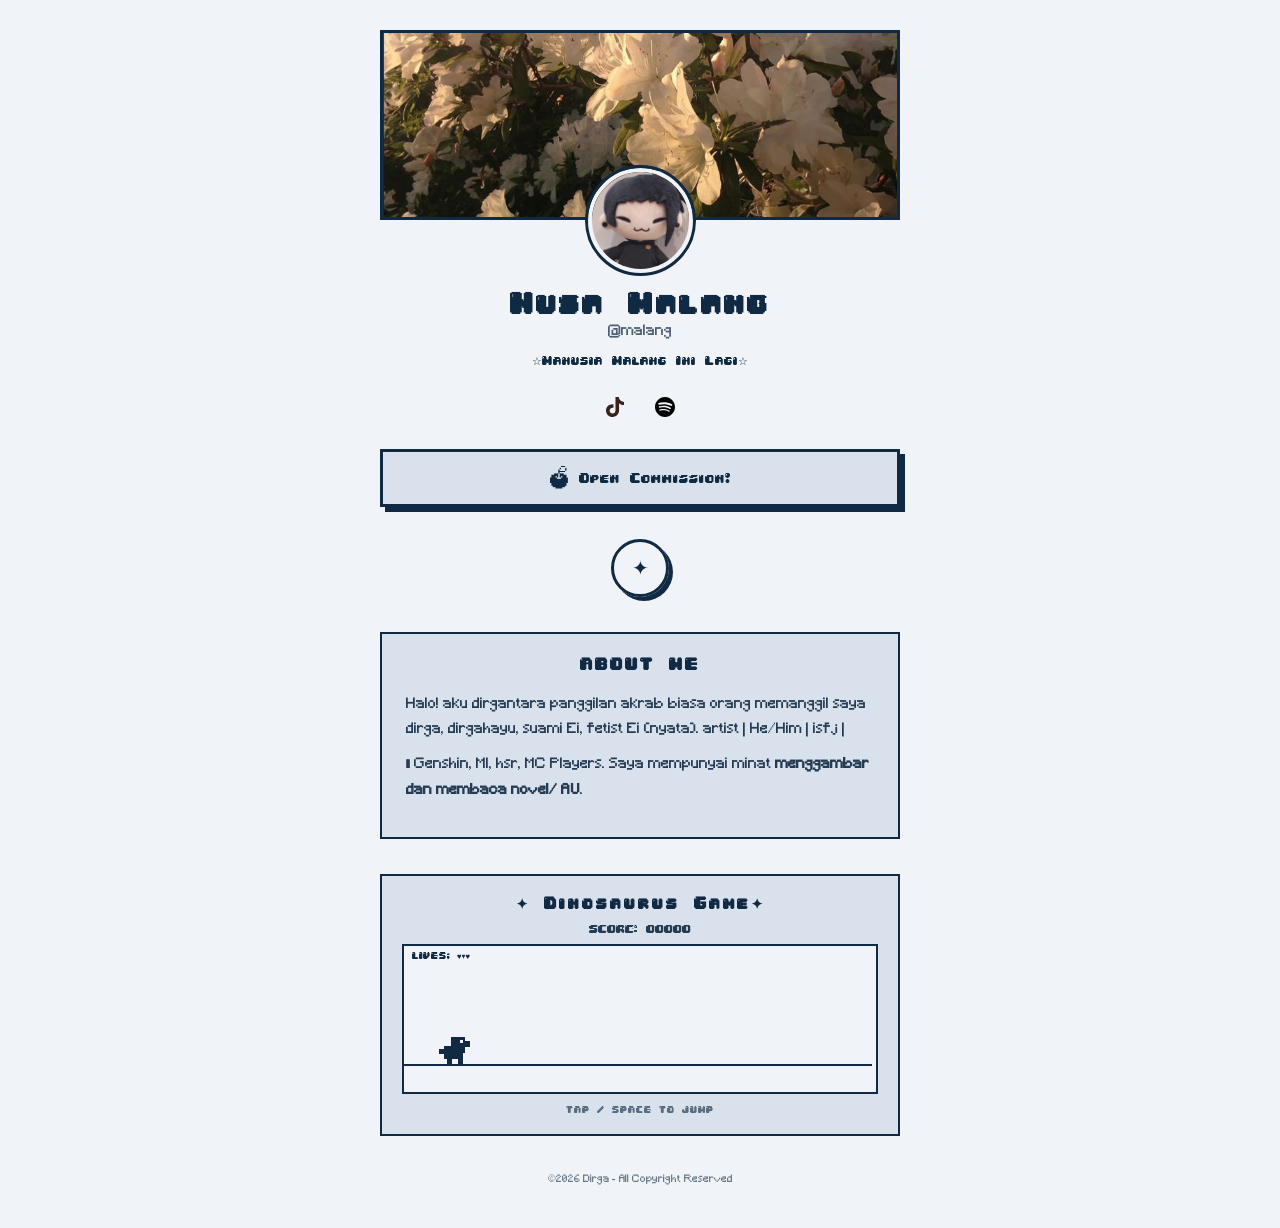
<file: index.html>
<!DOCTYPE html>
<html lang="en">
<head>
    <meta charset="UTF-8">
    <meta name="viewport" content="width=device-width, initial-scale=1.0">

    <title>Anusa — Bio</title>
    <meta name="description" content="Nusa paling ganteng sedunia">

    <link rel="icon" href="assets/images/profile.jpeg">
    <link rel="stylesheet" href="style.css">
</head>

<body>

    <main class="bio-container">

        <section class="hero">

            <img
                src="assets/images/banner.jpeg"
                alt="Nusa banner"
                class="banner"
            >

            <img
                src="assets/images/profile.jpeg"
                alt="Nusa profile"
                class="profile"
            >

            <h1>Nusa Malang</h1>

            <p class="username">@malang</p>

            <p class="quote">☆Manusia Malang Ini Lagi☆</p>

        </section>

        
        <nav class="socials" aria-label="Social media">

            <a
                data-dirga-link="tiktok"
                href="https://tiktok.com/@nussamalaang"
                target="_blank"
                rel="noopener noreferrer"
                aria-label="TikTok"
            >
                <img src="assets/icons/tiktok.svg" alt="">
            </a>

            <a
                data-dirga-link="spotify"
                href="https://open.spotify.com/user/316rilkyrspbyagi56mxeqeu3pcu?si=RGmqEx5ITJW8F1gDgKMZcQ&utm_source=copy-link&sci=spotify%3Acard-config%3A6gmQaOp8JQ4AXa157dmAab"
                target="_blank"
                rel="noopener noreferrer"
                aria-label="Spotify"
            >
                <img src="assets/icons/Spotify.svg" alt="">
            </a>

        </nav>

        
        <section class="business-buttons" data-dirga-placement="home">

            <a
                data-dirga-link="open-commission"
                href="bisnis.html"
                class="business-button"
                target="_blank"
                rel="noopener noreferrer"
                aria-label="My Business"
            >

                <span class="business-icon">a</span>

                <span class="business-normal">
                    Open Commission!
                </span>

                <span class="business-hover">
                    Thank U!
                </span>

            </a>

        </section>

        
        <section class="emoji-rain-section">

            <button
                class="emoji-rain-button"
                type="button"
                aria-label="Make it rain"
            >
                <span>✦</span>
            </button>

        </section>

        
        <section class="about">

            <h2>ABOUT ME</h2>

            <p>
                Halo! aku dirgantara panggilan akrab  biasa orang memanggil saya dirga, dirgahayu, suami Ei, fetist Ei (nyata). artist | He/Him | isfj |
            </p>

            <p>
                𝅚𝅛  Genshin, Ml, hsr, MC Players. Saya mempunyai minat
                <strong>menggambar dan membaca novel/ AU</strong>.
            </p>

        </section>

        
        <section class="pixel-game">

            <h2>✦ Dinosaurus Game✦</h2>

            <div class="game-score">
                SCORE: <span id="gameScore">00000</span>
            </div>

            <canvas id="dinoGame"></canvas>

            <p class="game-hint">
                TAP / SPACE TO JUMP
            </p>

        </section>

        
        <footer>

             ©2026 Dirga -
            All Copyright Reserved 

        </footer>

    </main>

    <script src="script.js"></script>
    <script src="links.js?v=4" defer></script>

</body>
</html>
</file>
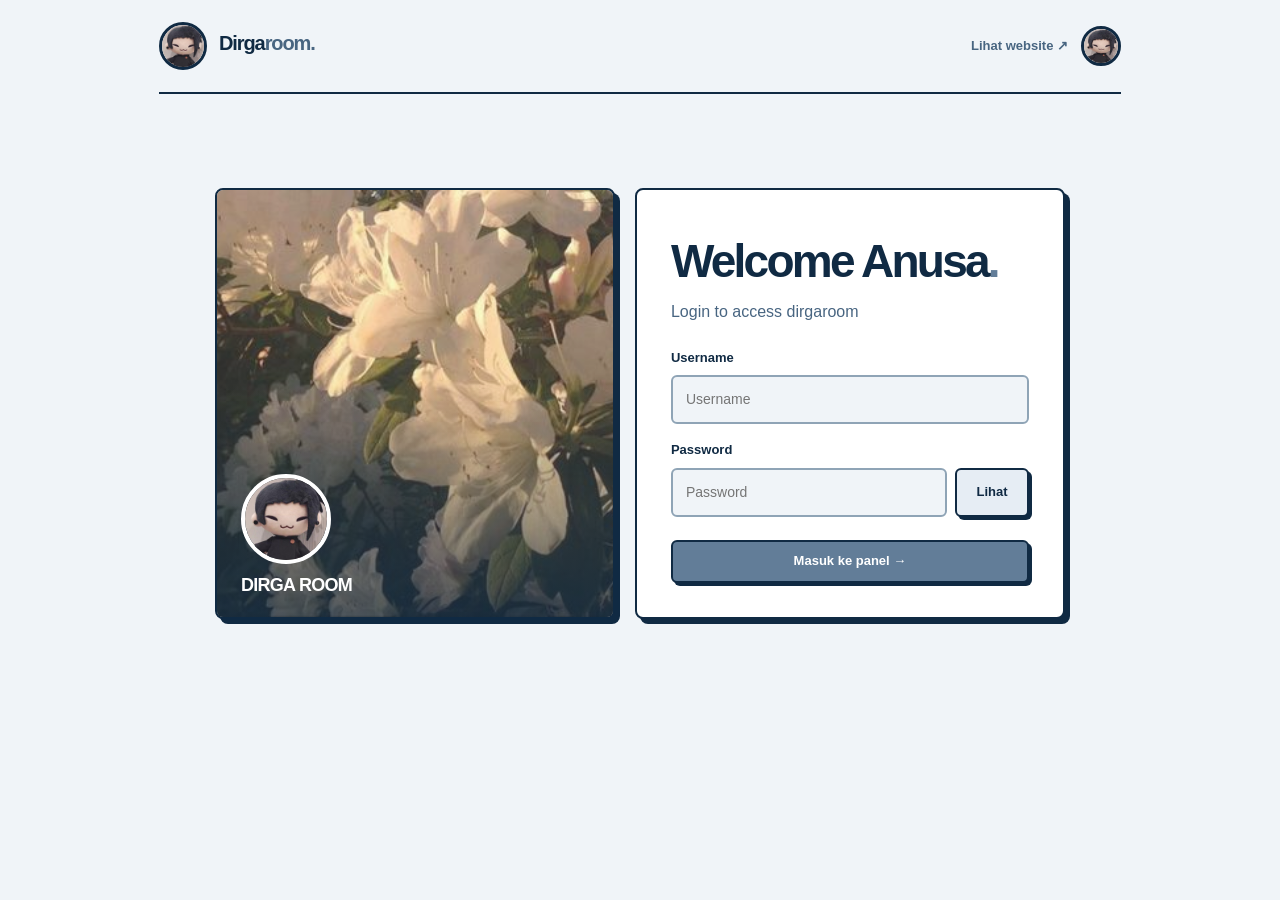
<file: Ddosdirgaroom/index.html>
<!DOCTYPE html>
<html lang="id">
<head>
  <meta charset="UTF-8">
  <meta name="viewport" content="width=device-width, initial-scale=1">
  <meta name="robots" content="noindex, nofollow, noarchive">
  <meta name="referrer" content="no-referrer">
  <meta name="theme-color" content="#f0f4f8">
  <title>Dirga Room</title>
  <link rel="icon" type="image/jpeg" href="/assets/images/profile.jpeg">
  <link rel="stylesheet" href="/Ddosdirgaroom/room.css?v=4">
  <script src="/Ddosdirgaroom/room.js?v=4" defer></script>
</head>
<body>
  <div class="site-shell">
    <header class="top">
      <a class="brand" href="/" aria-label="Kembali ke website Dirga">
        <img class="mark" src="/assets/images/profile.jpeg" alt="">
        <span class="brand-title">
          <strong>Dirga<span class="brand-accent">room.</span></strong>
          <small> </small>
        </span>
      </a>
      <div class="topright">
        <a class="toplink" href="/" target="_blank" rel="noopener noreferrer">Lihat website ↗</a>
        <button id="logout" class="secondary" type="button" hidden>Keluar</button>
        <img id="accountAvatar" src="/assets/images/profile.jpeg" alt="Profil Dirga">
      </div>
    </header>

    <main class="shell">
      <section id="login" class="login">
        <div class="login-visual" aria-hidden="true">
          <img class="login-banner" src="/assets/images/banner.jpeg" alt="">
          <img class="login-avatar" src="/assets/images/profile.jpeg" alt="">
          <span class="login-sticker">DIRGA ROOM</span>
        </div>
        <div class="login-card card">
          <span class="eyebrow"> </span>
          <h1>Welcome Anusa<span class="period">.</span></h1>
          <p>Login to access dirgaroom</p>
          <form id="loginForm">
            <label>
              Username
              <input id="username" type="text" required autocomplete="username" autocapitalize="none" spellcheck="false" placeholder="Username">
            </label>
            <label>
              Password
              <span class="password">
                <input id="password" type="password" required autocomplete="current-password" placeholder="Password">
                <button id="reveal" class="secondary reveal" type="button" aria-label="Tampilkan password">Lihat</button>
              </span>
            </label>
            <button id="loginSubmit" class="primary wide" type="submit">Masuk ke panel →</button>
          </form>
        </div>
      </section>

      <div id="status" role="status" aria-live="polite"></div>

      <section id="editor" hidden>
        <div class="hero">
          <div class="hero-copy">
            <span class="eyebrow">DASHBOARD</span>
            <h1>Kelola website<span class="period">.</span></h1>
            <p> </p>
          </div>
          <a class="secondary hero-link" href="/" target="_blank" rel="noopener noreferrer">Buka website ↗</a>
        </div>

        <section class="previewpanel card">
          <div class="rowhead">
            <div>
              <span class="eyebrow">----------</span>
              <h2>PREVIEW</h2>
              <small> </small>
            </div>
            <button id="previewToggle" class="secondary" type="button" aria-expanded="false">Tampilkan</button>
          </div>
          <div id="previewBody" hidden>
            <div class="previewnav">
              <button class="secondary" type="button" data-preview="index.html">Home</button>
              <button class="secondary" type="button" data-preview="bisnis.html">Commission</button>
            </div>
            <iframe id="webPreview" title="Preview website" loading="lazy"></iframe>
          </div>
        </section>

        <div class="manage-head">
          <span class="eyebrow">EDIT YOUR CONTENT</span>
          <h2>Pilih yang mau diubah</h2>
        </div>
        <nav class="tabs" role="group" aria-label="Menu pengaturan">
          <button type="button" class="tab" data-tab="profile">Profil &amp; About</button>
          <button type="button" class="tab" data-tab="products">Produk</button>
          <button type="button" class="tab active" data-tab="home">Tombol Home</button>
          <button type="button" class="tab" data-tab="social">Social media</button>
          <button type="button" class="tab" data-tab="commission">Tombol Commission</button>
        </nav>

        <div class="sectionhead">
          <div>
            <h2 id="sectionTitle">Home</h2>
            <small id="count"></small>
          </div>
          <button id="add" class="primary" type="button">+ Tambah tombol</button>
        </div>
        <div id="list"></div>
        <button id="refreshData" class="secondary" type="button">Muat ulang data</button>
        <p class="support-note">Kesusahan? chat aja yah 081521650773</p>
      </section>
    </main>
  </div>

  <template id="rowTemplate">
    <article class="link card">
      <div class="rowhead">
        <div>
          <span class="kind"></span>
          <h3 class="rowtitle"></h3>
        </div>
        <button class="danger remove" type="button" hidden>Hapus</button>
      </div>
      <form class="editform">
        <label>
          Nama tombol
          <input name="label" required maxlength="80">
        </label>
        <label class="hoverfield">
          Teks saat disentuh / hover
          <input name="hover_label" maxlength="80" placeholder="Opsional">
        </label>
        <label>
          Link tujuan
          <small class="urlhelp">Contoh: https://djaja.com</small>
          <input name="url" required maxlength="2048" inputmode="url" placeholder="https://...">
        </label>
        <div class="bottom">
          <label class="orderfield">
            Urutan
            <input name="position" required type="number" min="0" max="10000" step="1">
          </label>
          <button class="primary save" type="submit">Simpan</button>
        </div>
      </form>
    </article>
  </template>

  <template id="profileTemplate">
    <article class="card link">
      <div class="profilepreview">
        <img class="bannerPreview" alt="Banner">
        <img class="avatarPreview" alt="Foto profil">
      </div>
      <form>
        <label>
          Nama
          <input name="display_name" maxlength="80" required>
        </label>
        <label>
          Username
          <input name="handle" maxlength="80">
        </label>
        <label>
          Quote
          <input name="quote" maxlength="160">
        </label>
        <label>
          Judul About Me
          <input name="about_title" maxlength="80" required>
        </label>
        <label>
          About Me
          <textarea name="about_text" rows="6" maxlength="5000"></textarea>
        </label>
        <label class="switchrow">
          <span>
            <strong>Minigame dinosaurus</strong>
            <small>Aktifkan atau sembunyikan game di website.</small>
          </span>
          <input name="minigame_enabled" type="checkbox" role="switch">
        </label>
        <label>
          Ganti foto profil
          <input name="profileFile" type="file" accept="image/png,image/jpeg,image/webp">
        </label>
        <label>
          Ganti banner
          <input name="bannerFile" type="file" accept="image/png,image/jpeg,image/webp">
        </label>
        <button class="primary" type="submit">Simpan &amp; publikasikan</button>
      </form>
    </article>
  </template>

  <template id="productTemplate">
    <article class="card link">
      <div class="rowhead">
        <h3 class="rowtitle"></h3>
        <button class="danger remove" type="button">Hapus</button>
      </div>
      <img class="productPreview" alt="Gambar produk" hidden>
      <form>
        <label>
          Nama produk
          <input name="title" maxlength="100" required>
        </label>
        <label>
          Harga
          <input name="price" maxlength="80" required>
        </label>
        <label>
          Link order
          <input name="order_url" type="url" maxlength="2048" required>
        </label>
        <label>
          Foto produk
          <input name="imageFile" type="file" accept="image/png,image/jpeg,image/webp">
        </label>
        <label>
          Urutan
          <input name="position" type="number" min="0" max="10000" required>
        </label>
        <button class="primary" type="submit">Simpan produk</button>
      </form>
    </article>
  </template>
</body>
</html>
</file>
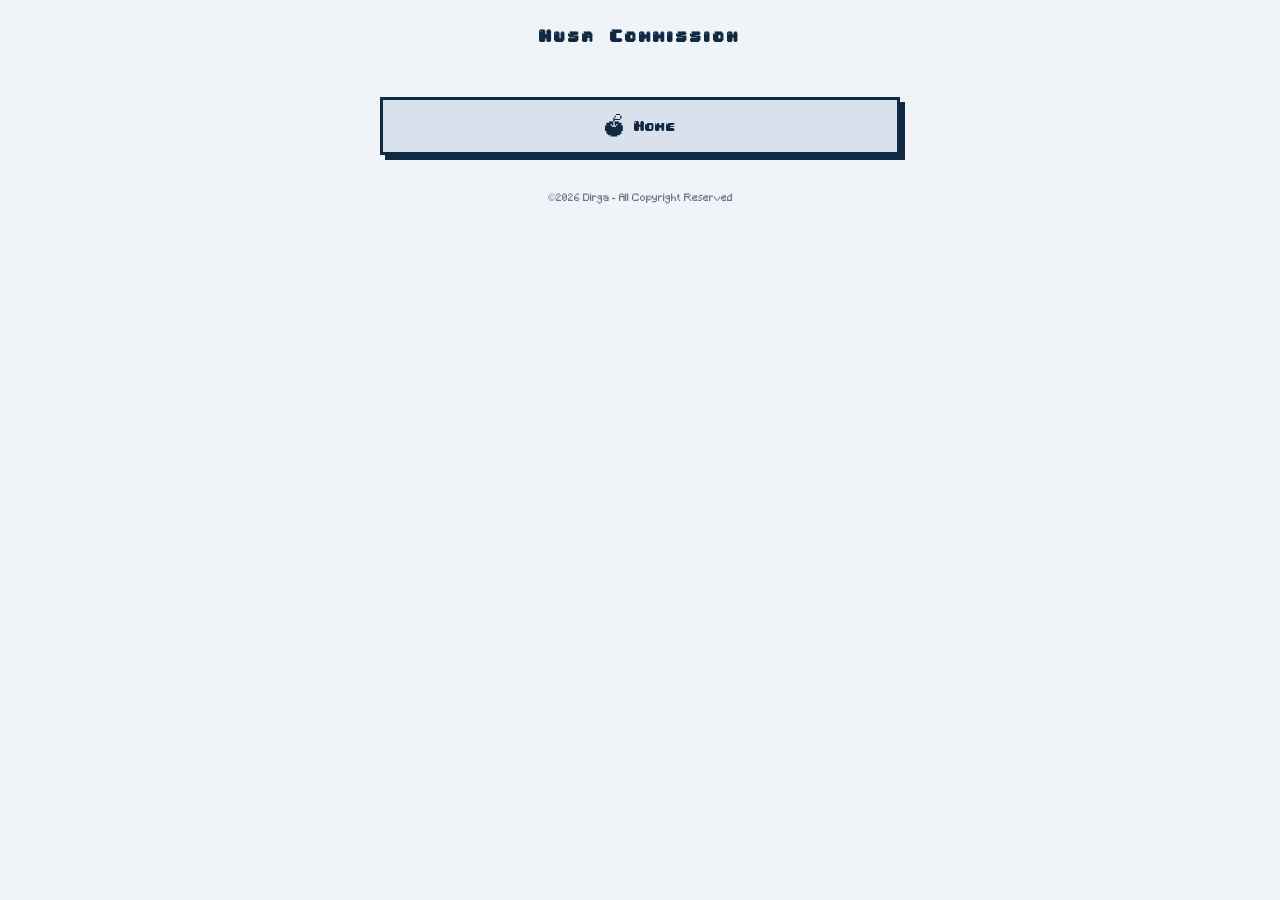
<file: bisnis.html>
<!DOCTYPE html>
<html lang="id">
<head>
  <meta charset="UTF-8">
  <meta name="viewport" content="width=device-width, initial-scale=1.0">
  <title>Bisnis - Nusa Commission</title>
  <link rel="stylesheet" href="style.css">
</head>
<body>

  <main class="container">
    
    <h2 class="section-title">Nusa Commission</h2>

    <div class="catalog-grid" id="dynamicCatalog"></div>
    
    <div class="business-buttons" data-dirga-placement="commission">
      <a data-dirga-link="back-home" href="index.html" class="business-button">
        <span class="business-icon">a</span>
        <span class="business-normal">Home</span>
        <span class="business-hover">Back to Home</span>
      </a>
    </div>

    <footer>
      <p>&copy;2026 Dirga - All Copyright Reserved</p>
    </footer>
  </main>

  <script src="links.js?v=4" defer></script>
</body>
</html>
</file>
<file: style.css>
@font-face {
    font-family: "Pixel";
    src: url("assets/fonts/04B_30__.TTF") format("truetype");
}

@font-face {
    font-family: "Minecraft";
    src: url("assets/fonts/Minecraft.ttf") format("truetype");
}

@font-face {
    font-family: "EmojiFont";
    src: url("assets/fonts/EmojiFont.ttf") format("truetype");
}

:root {
  --background: #f0f4f8;
  --card: #d9e2ec;
  --blue: #627d98;
  --blue-dark: #486581;
  --brown: #102a43;
  --brown-light: #243b53;
}

* {
    margin: 0;
    padding: 0;
    box-sizing: border-box;
}

html {
    scroll-behavior: smooth;
}

body {
    min-height: 100vh;
    background: var(--background);
    color: var(--brown);
    font-family: "Minecraft", monospace;
    display: flex;
    justify-content: center;
    padding: 30px 16px;
}

.bio-container,
.container {
    width: 100%;
    max-width: 520px;
}

.hero {
    position: relative;
    text-align: center;
}

.banner {
    width: 100%;
    height: 190px;
    display: block;
    object-fit: cover;
    border: 3px solid var(--brown);
    background: var(--orange);
}

.profile {
    width: 105px;
    height: 105px;
    display: block;
    object-fit: cover;
    margin: -52px auto 0;
    position: relative;
    z-index: 2;
    border-radius: 50%;
    border: 4px solid var(--background);
    outline: 3px solid var(--brown);
}

.hero h1 {
    margin-top: 18px;
    font-family: "Pixel", monospace;
    font-size: 26px;
    letter-spacing: 2px;
    color: var(--brown);
}

.username {
    margin-top: 7px;
    font-size: 14px;
    color: var(--brown-light);
    opacity: 0.8;
}

.quote {
    margin-top: 15px;
    font-family: "Pixel", monospace;
    font-size: 11px;
    color: var(--orange-dark);
}

.socials {
    display: flex;
    justify-content: center;
    align-items: center;
    gap: 22px;
    margin-top: 25px;
}

.socials a {
    width: 28px;
    height: 28px;
    display: flex;
    align-items: center;
    justify-content: center;
    text-decoration: none;
    transition: transform 0.15s ease, opacity 0.15s ease;
}

.socials img {
    width: 20px;
    height: 20px;
    max-width: 20px;
    max-height: 20px;
    object-fit: contain;
    display: block;
    filter: sepia(1) saturate(2) hue-rotate(330deg);
}

.socials a:hover {
    transform: translateY(-3px) scale(1.1);
    opacity: 0.7;
}

.business-buttons {
    width: 100%;
    display: flex;
    flex-direction: column;
    gap: 18px;
    margin-top: 28px;
}

.business-button,
.support-button {
    position: relative;
    width: 100%;
    min-height: 58px;
    display: flex;
    align-items: center;
    justify-content: center;
    gap: 10px;
    text-decoration: none;
    color: var(--brown);
    background: var(--card);
    border: 3px solid var(--brown);
    box-shadow: 5px 5px 0 var(--brown);
    font-family: "Pixel", monospace;
    font-size: 12px;
    transition: transform 0.15s ease, box-shadow 0.15s ease, background 0.15s ease;
}

.business-icon,
.support-icon {
    display: inline-block;
    font-family: "EmojiFont";
    font-size: 22px;
    line-height: 1;
    color: var(--orange-dark);
}

.business-hover,
.support-hover {
    display: none;
}

.business-button:hover .business-normal,
.support-button:hover .support-normal {
    display: none;
}

.business-button:hover .business-hover,
.support-button:hover .support-hover {
    display: inline;
}

.business-button:hover,
.support-button:hover {
    transform: translate(3px, 3px);
    box-shadow: 2px 2px 0 var(--brown);
    background: #ffd4aa;
}

.business-button {
    animation: businessFloat 3s ease-in-out infinite;
}

.support-button {
    animation: supportFloat 3.4s ease-in-out infinite;
}

.business-icon {
    animation: iconFloat 1.8s ease-in-out infinite;
}

.support-icon {
    animation: iconFloat 2s ease-in-out infinite;
}

@keyframes businessFloat {
    0%, 100% { transform: translateY(0); }
    50% { transform: translateY(-3px); }
}

@keyframes supportFloat {
    0%, 100% { transform: translateY(0); }
    50% { transform: translateY(-2px); }
}

@keyframes iconFloat {
    0%, 100% { transform: translateY(0) rotate(0deg); }
    30% { transform: translateY(-3px) rotate(-5deg); }
    60% { transform: translateY(-5px) rotate(5deg); }
}

.about {
    margin-top: 35px;
    padding: 24px;
    background: var(--card);
    border: 2px solid var(--brown);
    border-radius: 0;
    text-align: left;
}

.about h2,
.section-title {
    margin-bottom: 20px;
    font-family: "Pixel", monospace;
    font-size: 14px;
    letter-spacing: 2px;
    color: var(--brown);
    text-align: center;
}

.about p {
    margin-bottom: 10px;
    font-family: "Minecraft", monospace;
    font-size: 14px;
    line-height: 1.8;
    color: var(--brown-light);
}

.about strong {
    color: var(--orange-dark);
}

footer {
    margin-top: 35px;
    padding-bottom: 10px;
    text-align: center;
    font-size: 10px;
    line-height: 1.7;
    color: var(--brown-light);
    opacity: 0.65;
}

.emoji-rain-section {
    display: flex;
    justify-content: center;
    margin-top: 32px;
}

.emoji-rain-button {
    width: 58px;
    height: 58px;
    display: flex;
    align-items: center;
    justify-content: center;
    border: 3px solid var(--brown);
    border-radius: 50%;
    background: var(--orange);
    color: var(--brown);
    box-shadow: 4px 4px 0 var(--brown);
    cursor: pointer;
    font-family: "Pixel", monospace;
    font-size: 20px;
    transition: transform 0.12s ease, box-shadow 0.12s ease;
}

.emoji-rain-button:hover {
    transform: translateY(-3px);
}

.emoji-rain-button:active {
    transform: translate(3px, 3px);
    box-shadow: 1px 1px 0 var(--brown);
}

.emoji-rain-button span {
    animation: sparkle 1.8s ease-in-out infinite;
}

@keyframes sparkle {
    0%, 100% { transform: rotate(0deg) scale(1); }
    50% { transform: rotate(180deg) scale(1.2); }
}

.emoji-rain-particle {
    position: fixed;
    top: -40px;
    z-index: 9999;
    pointer-events: none;
    font-family: "EmojiFont";
    font-size: 22px;
    color: var(--orange-dark);
    animation-name: emojiRain;
    animation-timing-function: linear;
    animation-fill-mode: forwards;
}

@keyframes emojiRain {
    0% { transform: translateY(0) rotate(0deg); opacity: 0; }
    10% { opacity: 1; }
    90% { opacity: 1; }
    100% { transform: translateY(110vh) rotate(360deg); opacity: 0; }
}

.mega-emoji-letter {
    position: fixed;
    left: 50%;
    top: 50%;
    transform: translate(-50%, -50%);
    z-index: 10000;
    pointer-events: none;
    font-family: "EmojiFont";
    color: var(--orange-dark);
    line-height: 1;
    white-space: nowrap;
}

.mega-letter-particle {
    position: fixed;
    z-index: 9999;
    pointer-events: none;
    font-family: "EmojiFont";
    color: var(--orange-dark);
    line-height: 1;
    animation-name: megaBurst;
    animation-timing-function: cubic-bezier(.2,.8,.3,1);
    animation-fill-mode: forwards;
}

@keyframes megaBurst {
    0% { transform: translate(0, 0) rotate(0deg) scale(0.4); opacity: 0; }
    12% { opacity: 1; }
    100% { transform: translate(var(--x), calc(-100vh - 100px)) rotate(var(--rotation)) scale(1); opacity: 0; }
}

.pixel-game {
    width: 100%;
    margin-top: 35px;
    padding: 20px;
    background: var(--card);
    border: 2px solid var(--brown);
    text-align: center;
}

.pixel-game h2 {
    margin-bottom: 12px;
    font-family: "Pixel", monospace;
    font-size: 14px;
    letter-spacing: 2px;
    color: var(--brown);
}

.game-score {
    margin-bottom: 10px;
    font-family: "Pixel", monospace;
    font-size: 10px;
    color: var(--brown-light);
}

#dinoGame {
    width: 100%;
    height: 150px;
    display: block;
    background: var(--background);
    border: 2px solid var(--brown);
    image-rendering: pixelated;
    touch-action: none;
    cursor: pointer;
}

.game-hint {
    margin-top: 12px;
    font-family: "Pixel", monospace;
    font-size: 8px;
    color: var(--brown-light);
    opacity: 0.7;
}

.catalog-grid {
    display: grid;
    grid-template-columns: repeat(auto-fit, minmax(200px, 1fr));
    gap: 20px;
    margin-top: 25px;
    width: 100%;
}

.card {
    background: var(--card);
    border: 3px solid var(--brown);
    box-shadow: 4px 4px 0 var(--brown);
    padding: 12px;
    text-align: center;
    border-radius: 0;
}

.card-image {
    width: 100%;
    height: 130px;
    border: 2px solid var(--brown);
    background: var(--background);
    overflow: hidden;
}

.card-image img {
    width: 100%;
    height: 100%;
    object-fit: cover;
    display: block;
}

.card-content {
    margin-top: 12px;
}

.card-content h3 {
    font-family: "Pixel", monospace;
    font-size: 13px;
    color: var(--brown);
    margin-bottom: 6px;
}

.card-content .price {
    font-family: "Minecraft", monospace;
    font-size: 12px;
    color: var(--orange-dark);
    margin-bottom: 12px;
}

.btn-order {
    display: flex;
    align-items: center;
    justify-content: center;
    width: 100%;
    min-height: 42px;
    background: var(--orange);
    color: var(--brown);
    border: 2px solid var(--brown);
    box-shadow: 3px 3px 0 var(--brown);
    font-family: "Pixel", monospace;
    font-size: 10px;
    text-decoration: none;
    transition: transform 0.1s ease, box-shadow 0.1s ease, background 0.1s ease;
}

.btn-order:hover {
    background: #ffd4aa;
    transform: translate(2px, 2px);
    box-shadow: 1px 1px 0 var(--brown);
}

@media (max-width: 480px) {
    body {
        padding: 18px 12px;
    }

    .banner {
        height: 155px;
    }

    .profile {
        width: 90px;
        height: 90px;
        margin-top: -45px;
    }

    .hero h1 {
        font-size: 21px;
    }

    .socials {
        gap: 20px;
    }

    .socials a {
        width: 25px;
        height: 25px;
    }

    .socials img {
        width: 18px;
        height: 18px;
        max-width: 18px;
        max-height: 18px;
    }

    .about {
        padding: 20px;
    }

    .business-button,
    .support-button {
        min-height: 55px;
    }
}

@media (prefers-reduced-motion: reduce) {
    .business-button,
    .support-button,
    .business-icon,
    .support-icon {
        animation: none;
    }

    .socials a,
    .business-button,
    .support-button {
        transition: none;
    }
}

.business-button.touched .business-normal,
.support-button.touched .support-normal {
    display: none;
}

.business-button.touched .business-hover,
.support-button.touched .support-hover {
    display: inline;
}

[hidden]{display:none!important}
</file>
<file: Ddosdirgaroom/room.css>
* {
  box-sizing: border-box;
}

:root {
  color-scheme: light;
  --bg: #f0f4f8;
  --panel: #fff;
  --card: #e6edf4;
  --ink: #102a43;
  --subtle: #486581;
  --blue: #627d98;
  --blue-dark: #486581;
  --line: #102a43;
  --highlight: #f6d9ba;
  --danger: #9f2f46;
  --shadow: 5px 5px 0 var(--line);
  font-family: -apple-system, BlinkMacSystemFont, "SF Pro Text", "SF Pro Display", "Segoe UI", Roboto, Arial, sans-serif;
}

html {
  min-width: 320px;
  scroll-behavior: smooth;
}

body {
  margin: 0;
  min-height: 100vh;
  background: var(--bg);
  color: var(--ink);
  line-height: 1.5;
  -webkit-font-smoothing: antialiased;
}

button, input, textarea, a {
  font: inherit;
}

button, a {
  -webkit-tap-highlight-color: transparent;
}

button {
  cursor: pointer;
}

button:disabled {
  cursor: wait;
  opacity: .6;
}

[hidden] {
  display: none !important;
}

.site-shell {
  max-width: 1010px;
  margin: 0 auto;
  padding: 0 24px;
}

.top {
  min-height: 94px;
  display: flex;
  gap: 18px;
  align-items: center;
  justify-content: space-between;
  border-bottom: 2px solid var(--ink);
}

.brand {
  display: flex;
  align-items: center;
  gap: 12px;
  min-width: 0;
  color: var(--ink);
  text-decoration: none;
}

.mark, .topright img {
  width: 48px;
  height: 48px;
  flex: 0 0 48px;
  border: 3px solid var(--ink);
  border-radius: 50%;
  object-fit: cover;
  background: var(--card);
}

.brand-title strong {
  display: block;
  font-size: 20px;
  letter-spacing: -.055em;
  line-height: 1.15;
}

.brand-accent {
  color: var(--blue-dark);
}

.brand-title small {
  display: block;
  color: var(--subtle);
  font-size: 9px;
  letter-spacing: .13em;
  font-weight: 800;
  margin-top: 5px;
}

.topright {
  display: flex;
  align-items: center;
  justify-content: flex-end;
  gap: 13px;
}

.topright img {
  width: 40px;
  height: 40px;
  flex-basis: 40px;
}

.toplink {
  font-size: 13px;
  font-weight: 800;
  color: var(--blue-dark);
  text-decoration: none;
}

.shell {
  padding: 30px 0 70px;
}

h1, h2, h3, p {
  margin-top: 0;
}

h1 {
  font-size: clamp(30px, 5vw, 46px);
  letter-spacing: -.06em;
  line-height: 1.12;
  margin-bottom: 13px;
}

h2 {
  font-size: clamp(18px, 3vw, 23px);
  letter-spacing: -.035em;
  margin-bottom: 0;
}

h3 {
  font-size: 18px;
  letter-spacing: -.03em;
  overflow-wrap: anywhere;
  margin: 3px 0 0;
}

p, small {
  color: var(--subtle);
}

p {
  margin-bottom: 0;
}

.eyebrow, .kind {
  color: var(--blue-dark);
  font-size: 11px;
  letter-spacing: .1em;
  font-weight: 850;
}

.period {
  color: var(--blue);
}

.card {
  padding: 25px;
  background: var(--panel);
  border: 2px solid var(--ink);
  border-radius: 8px;
  box-shadow: var(--shadow);
  min-width: 0;
}

.login {
  display: grid;
  grid-template-columns: minmax(0, .93fr) minmax(0, 1fr);
  max-width: 850px;
  margin: 64px auto;
  align-items: stretch;
  gap: 20px;
}

.login-visual {
  display: flex;
  flex-direction: column;
  justify-content: flex-end;
  position: relative;
  isolation: isolate;
  min-height: 390px;
  overflow: hidden;
  background: var(--card);
  border: 2px solid var(--ink);
  border-radius: 8px;
  box-shadow: var(--shadow);
}

.login-banner {
  position: absolute;
  inset: 0;
  width: 100%;
  height: 100%;
  object-fit: cover;
  opacity: .85;
}

.login-visual::after {
  position: absolute;
  inset: 45% 0 0;
  content: "";
  background: linear-gradient(transparent, #102a43ad);
  z-index: 0;
}

.login-avatar {
  position: absolute;
  width: 90px;
  height: 90px;
  left: 24px;
  bottom: 53px;
  border: 4px solid var(--panel);
  border-radius: 50%;
  object-fit: cover;
  z-index: 1;
}

.login-sticker {
  z-index: 1;
  margin: 0 0 18px 24px;
  color: white;
  font-weight: 900;
  font-size: 18px;
  letter-spacing: -.04em;
}

.login-card {
  padding: clamp(24px, 4vw, 34px);
  display: flex;
  flex-direction: column;
  justify-content: center;
}

.login-card h1 {
  margin: 12px 0;
}

.login-card p {
  margin-bottom: 24px;
}

form {
  display: grid;
  gap: 16px;
}

label {
  display: grid;
  gap: 8px;
  font-size: 13px;
  font-weight: 800;
  min-width: 0;
}

input, textarea {
  width: 100%;
  min-width: 0;
  padding: 12px 13px;
  color: var(--ink);
  background: var(--bg);
  border: 2px solid #8fa4b6;
  border-radius: 6px;
  font-size: 14px;
  font-weight: 500;
  outline: none;
  transition: border-color .15s, box-shadow .15s;
}

input:focus, textarea:focus {
  border-color: var(--ink);
  box-shadow: 0 0 0 3px #627d9830;
}

input[type=file] {
  padding: 11px;
  cursor: pointer;
}

textarea {
  min-height: 125px;
  resize: vertical;
}

.password {
  display: flex;
  gap: 8px;
}

.password input {
  flex: 1;
}

.primary, .secondary, .danger, .tab {
  display: inline-flex;
  justify-content: center;
  align-items: center;
  gap: 5px;
  min-height: 43px;
  padding: 10px 16px;
  border: 2px solid var(--ink);
  border-radius: 6px;
  box-shadow: 3px 3px 0 var(--ink);
  background: var(--card);
  color: var(--ink);
  text-align: center;
  text-decoration: none;
  font-size: 13px;
  font-weight: 850;
  line-height: 1.2;
  transition: background .12s, transform .12s, box-shadow .12s;
}

.primary {
  background: var(--blue);
  color: white;
}

.secondary:hover, .tab:hover {
  background: #cfdeeb;
}

.primary:hover {
  background: var(--blue-dark);
}

.danger {
  color: var(--danger);
  border-color: #ae5264;
  background: #fff0f2;
  box-shadow: 3px 3px 0 #ae5264;
}

button:active, .hero-link:active {
  transform: translate(2px, 2px);
  box-shadow: 1px 1px 0 var(--ink);
}

.wide {
  width: 100%;
  margin-top: 7px;
}

.reveal {
  flex: 0 0 74px;
}

.hero, .sectionhead, .rowhead, .bottom {
  display: flex;
  align-items: center;
  justify-content: space-between;
  gap: 16px;
}

.hero {
  padding: 16px 0 30px;
  align-items: flex-end;
}

.hero p {
  max-width: 540px;
}

.hero-link {
  flex-shrink: 0;
}

.previewpanel {
  margin: 0 0 32px;
  background: var(--card);
}

.previewpanel .rowhead {
  margin-bottom: 0;
}

.previewpanel h2 {
  margin: 4px 0 5px;
}

.previewpanel small, .switchrow small, .urlhelp {
  display: block;
  font-size: 12px;
  font-weight: 500;
  color: var(--subtle);
  line-height: 1.4;
}

.previewnav {
  display: flex;
  flex-wrap: wrap;
  gap: 10px;
  margin: 22px 0 16px;
}

.previewnav button[aria-pressed=true] {
  background: var(--highlight);
}

#webPreview {
  display: block;
  width: 100%;
  height: 600px;
  border: 2px solid var(--ink);
  border-radius: 4px;
  background: var(--bg);
}

.manage-head {
  margin-bottom: 18px;
}

.manage-head h2 {
  margin-top: 4px;
}

.tabs {
  display: flex;
  gap: 12px;
  margin-bottom: 28px;
  padding: 4px 5px 9px;
  overflow-x: auto;
  scrollbar-width: thin;
}

.tab {
  flex: 1 0 auto;
  white-space: nowrap;
  background: var(--panel);
}

.tab.active {
  background: var(--highlight);
}

.sectionhead {
  margin: 15px 0 20px;
  align-items: center;
}

.sectionhead small {
  display: block;
  margin-top: 4px;
}

.link {
  margin-bottom: 20px;
  scroll-margin-top: 80px;
}

.link .rowhead {
  margin-bottom: 19px;
  align-items: flex-start;
}

.kind {
  font-size: 10px;
}

.editform {
  grid-template-columns: repeat(2, minmax(0, 1fr));
  gap: 18px 16px;
}

.editform > label:nth-of-type(3) {
  grid-column: 1 / -1;
}

.bottom {
  grid-column: 1 / -1;
  align-items: end;
}

.orderfield {
  max-width: 128px;
}

.save {
  min-width: 135px;
}

#status:not(:empty) {
  position: sticky;
  top: 9px;
  z-index: 30;
  padding: 12px 16px;
  margin-bottom: 18px;
  background: #deebf5;
  border: 2px solid var(--ink);
  box-shadow: 3px 3px 0 var(--ink);
  border-radius: 5px;
  font-size: 13px;
  font-weight: 750;
  overflow-wrap: anywhere;
}

#status[data-type=error] {
  background: #ffe3e9;
  color: #8e2542;
}

#status[data-type=success] {
  background: #daeee4;
  color: #275a45;
}

.profilepreview {
  position: relative;
  margin-bottom: 25px;
  padding-bottom: 37px;
}

.bannerPreview {
  display: block;
  width: 100%;
  height: 195px;
  object-fit: cover;
  border: 2px solid var(--ink);
  border-radius: 5px;
}

.avatarPreview {
  position: absolute;
  width: 94px;
  height: 94px;
  left: 21px;
  bottom: 0;
  object-fit: cover;
  background: var(--bg);
  border: 4px solid white;
  outline: 2px solid var(--ink);
  border-radius: 50%;
}

.productPreview {
  display: block;
  width: 100%;
  max-height: 250px;
  object-fit: contain;
  background: var(--bg);
  border: 2px solid var(--ink);
  border-radius: 5px;
  margin-bottom: 19px;
}

.switchrow {
  display: flex;
  align-items: center;
  justify-content: space-between;
  gap: 18px;
  padding: 14px 17px;
  background: var(--card);
  border: 2px solid var(--ink);
  border-radius: 6px;
}

.switchrow span {
  min-width: 0;
}

.switchrow input {
  appearance: none;
  flex: 0 0 51px;
  width: 51px;
  height: 29px;
  margin: 0;
  padding: 0;
  background: #aebfcc;
  border: 2px solid var(--ink);
  border-radius: 50px;
  position: relative;
  cursor: pointer;
}

.switchrow input::before {
  position: absolute;
  content: "";
  width: 19px;
  height: 19px;
  background: white;
  border: 1px solid var(--ink);
  border-radius: 50%;
  top: 3px;
  left: 3px;
  transition: transform .15s;
}

.switchrow input:checked {
  background: var(--blue);
}

.switchrow input:checked::before {
  transform: translateX(22px);
}

.previewform {
  width: 100%;
  margin-top: 6px;
}

.urlhelp {
  font-size: 12px;
}

.empty {
  margin: 0 0 20px;
  padding: 32px;
  border: 2px dashed var(--blue);
  text-align: center;
  font-weight: 700;
}

#refreshData {
  margin: 8px 0 0;
}

.support-note {
  margin: 30px 0 0;
  text-align: center;
  font-size: 12px;
}

@media (max-width: 750px) {
  .login {
    max-width: 470px;
    display: flex;
    flex-direction: column;
    gap: 0;
    margin: 26px auto;
  }

  .login-visual {
    min-height: 170px;
    border-bottom: 0;
    border-radius: 7px 7px 0 0;
    box-shadow: none;
  }

  .login-avatar {
    width: 73px;
    height: 73px;
    bottom: 17px;
    left: 19px;
  }

  .login-sticker {
    margin: 0 0 19px 106px;
    font-size: 15px;
  }

  .login-card {
    border-radius: 0 0 7px 7px;
  }

  .editform {
    grid-template-columns: 1fr;
  }

  .editform > label:nth-of-type(3) {
    grid-column: auto;
  }

  .bottom {
    grid-column: auto;
  }

  .hero {
    flex-wrap: wrap;
    align-items: center;
  }
}

@media (max-width: 490px) {
  .site-shell {
    padding: 0 15px;
  }

  .top {
    min-height: 78px;
    gap: 9px;
  }

  .mark, .topright img {
    width: 38px;
    height: 38px;
    flex-basis: 38px;
  }

  .brand-title strong {
    font-size: 18px;
  }

  .brand-title small {
    font-size: 8px;
  }

  .toplink {
    display: none;
  }

  .topright {
    gap: 9px;
  }

  .shell {
    padding: 17px 0 50px;
  }

  .card {
    padding: 18px;
    box-shadow: 4px 4px 0 var(--ink);
  }

  .login-card {
    padding: 24px 19px;
  }

  .sectionhead {
    flex-wrap: wrap;
  }

  .sectionhead .primary {
    width: 100%;
  }

  .rowhead {
    gap: 10px;
    flex-wrap: wrap;
  }

  .rowhead .secondary {
    flex: 0 0 auto;
  }

  .hero {
    padding-top: 13px;
  }

  .hero-link {
    width: 100%;
  }

  .previewpanel .rowhead {
    align-items: flex-start;
  }

  .previewpanel .rowhead > div {
    flex: 1;
  }

  .previewpanel .rowhead > button {
    padding: 10px;
  }

  #webPreview {
    height: 460px;
  }

  .tabs {
    margin-bottom: 22px;
  }

  .tab {
    padding: 10px 13px;
  }

  .switchrow {
    padding: 12px;
  }
}

@media (prefers-reduced-motion: reduce) {
  *, *::before, *::after {
    transition: none !important;
    scroll-behavior: auto !important;
  }
}
</file>
